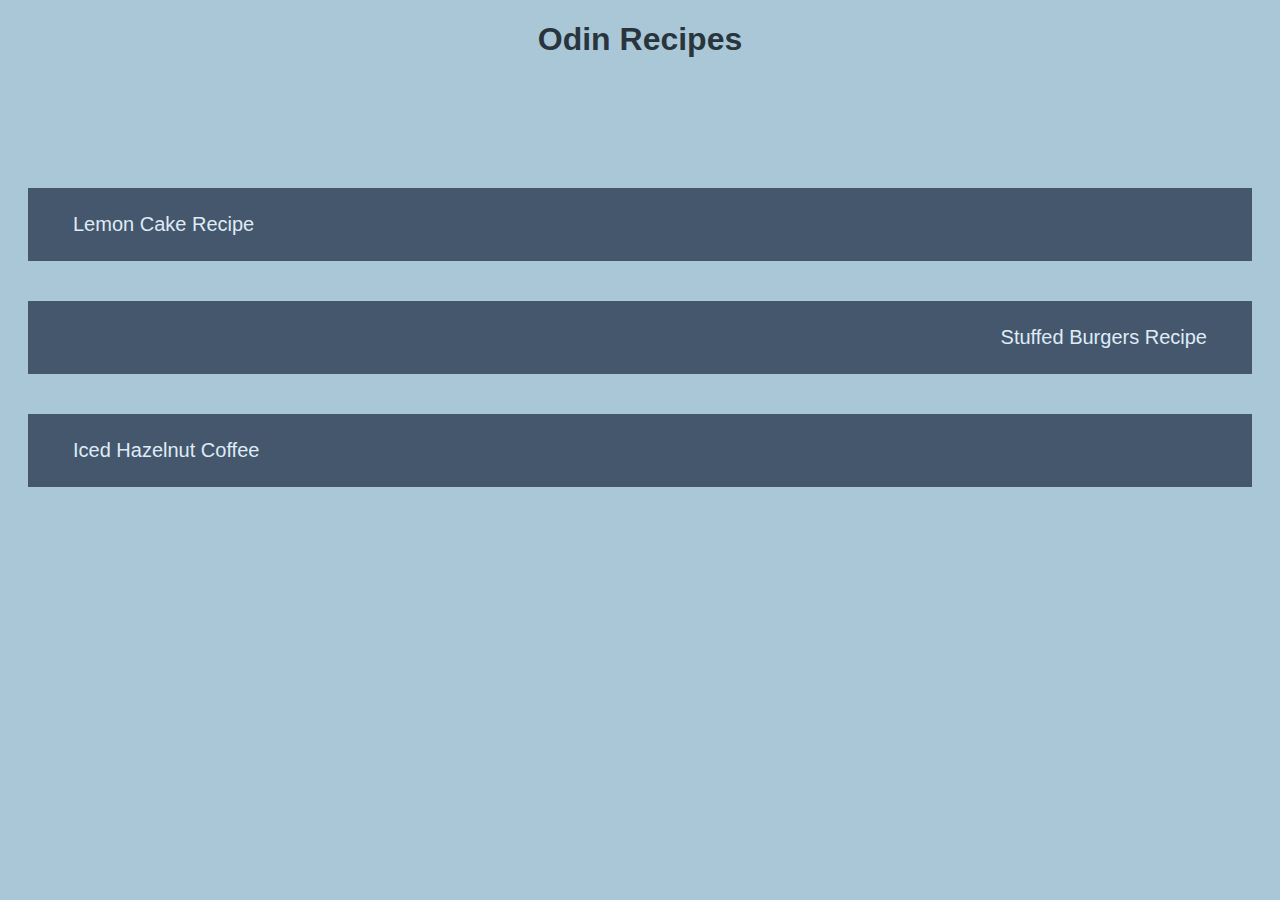
<file: index.html>
<!DOCTYPE html>
<html lang="en">
  <head>
    <meta charset="UTF-8" />
    <meta name="viewport" content="width=device-width, initial-scale=1.0" />
    <title>Document</title>
    <link rel="stylesheet" href="styles.css" />
  </head>
  <body>
    <h1>Odin Recipes</h1>
    <ul class="list-items">
      <li class="lemon-cake">
        <a href="recipes/lemon-cake.html" target="_blank">Lemon Cake Recipe</a>
      </li>

      <li class="burgers">
        <a href="recipes/stuffed-burgers.html" target="_blank"
          >Stuffed Burgers Recipe</a
        >
      </li>
      <li class="coffee">
        <a href="recipes/iced-coffee.html" target="_blank"
          >Iced Hazelnut Coffee</a
        >
      </li>
    </ul>
  </body>
</html>
</file>
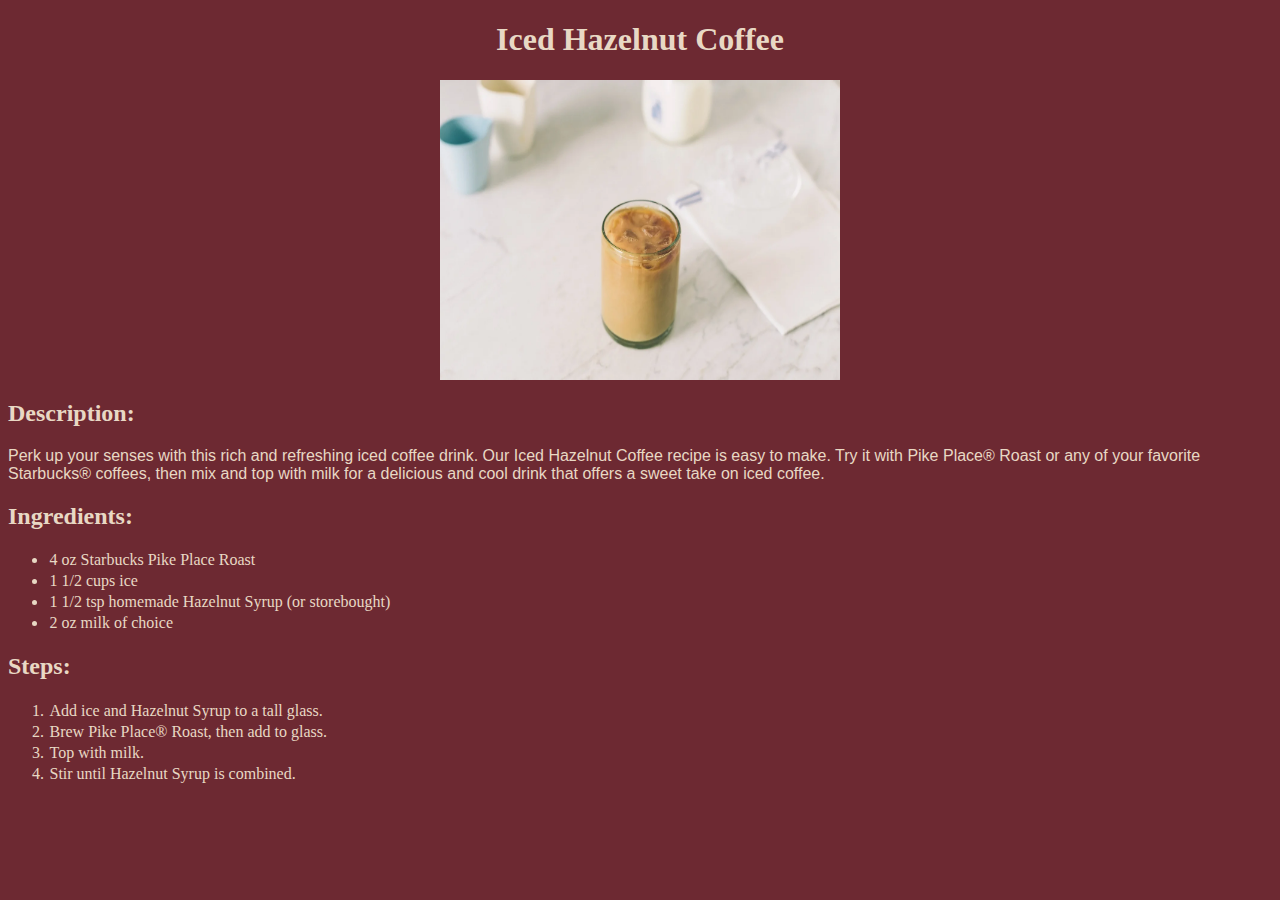
<file: recipes/iced-coffee.html>
<!DOCTYPE html>
<html lang="en">
  <head>
    <meta charset="UTF-8" />
    <meta name="viewport" content="width=device-width, initial-scale=1.0" />
    <title>Coffee</title>
    <link rel="stylesheet" href="coffee.css" />
  </head>
  <body>
    <h1>Iced Hazelnut Coffee</h1>
    <img
      src="../images/IcedHazelnut_Step4.webp"
      style="width: 400px; height: 300px"
      class="coffee-image"
    />
    <h2>Description:</h2>
    <p>
      Perk up your senses with this rich and refreshing iced coffee drink. Our
      Iced Hazelnut Coffee recipe is easy to make. Try it with Pike Place® Roast
      or any of your favorite Starbucks® coffees, then mix and top with milk for
      a delicious and cool drink that offers a sweet take on iced coffee.
    </p>

    <h2>Ingredients:</h2>
    <ul>
      <li>4 oz Starbucks Pike Place Roast</li>

      <li>1 1/2 cups ice</li>

      <li>1 1/2 tsp homemade Hazelnut Syrup (or storebought)</li>

      <li>2 oz milk of choice</li>
    </ul>
    <h2>Steps:</h2>
    <ol>
      <li>Add ice and Hazelnut Syrup to a tall glass.</li>

      <li>Brew Pike Place® Roast, then add to glass.</li>

      <li>Top with milk.</li>

      <li>Stir until Hazelnut Syrup is combined.</li>
    </ol>
  </body>
</html>
</file>
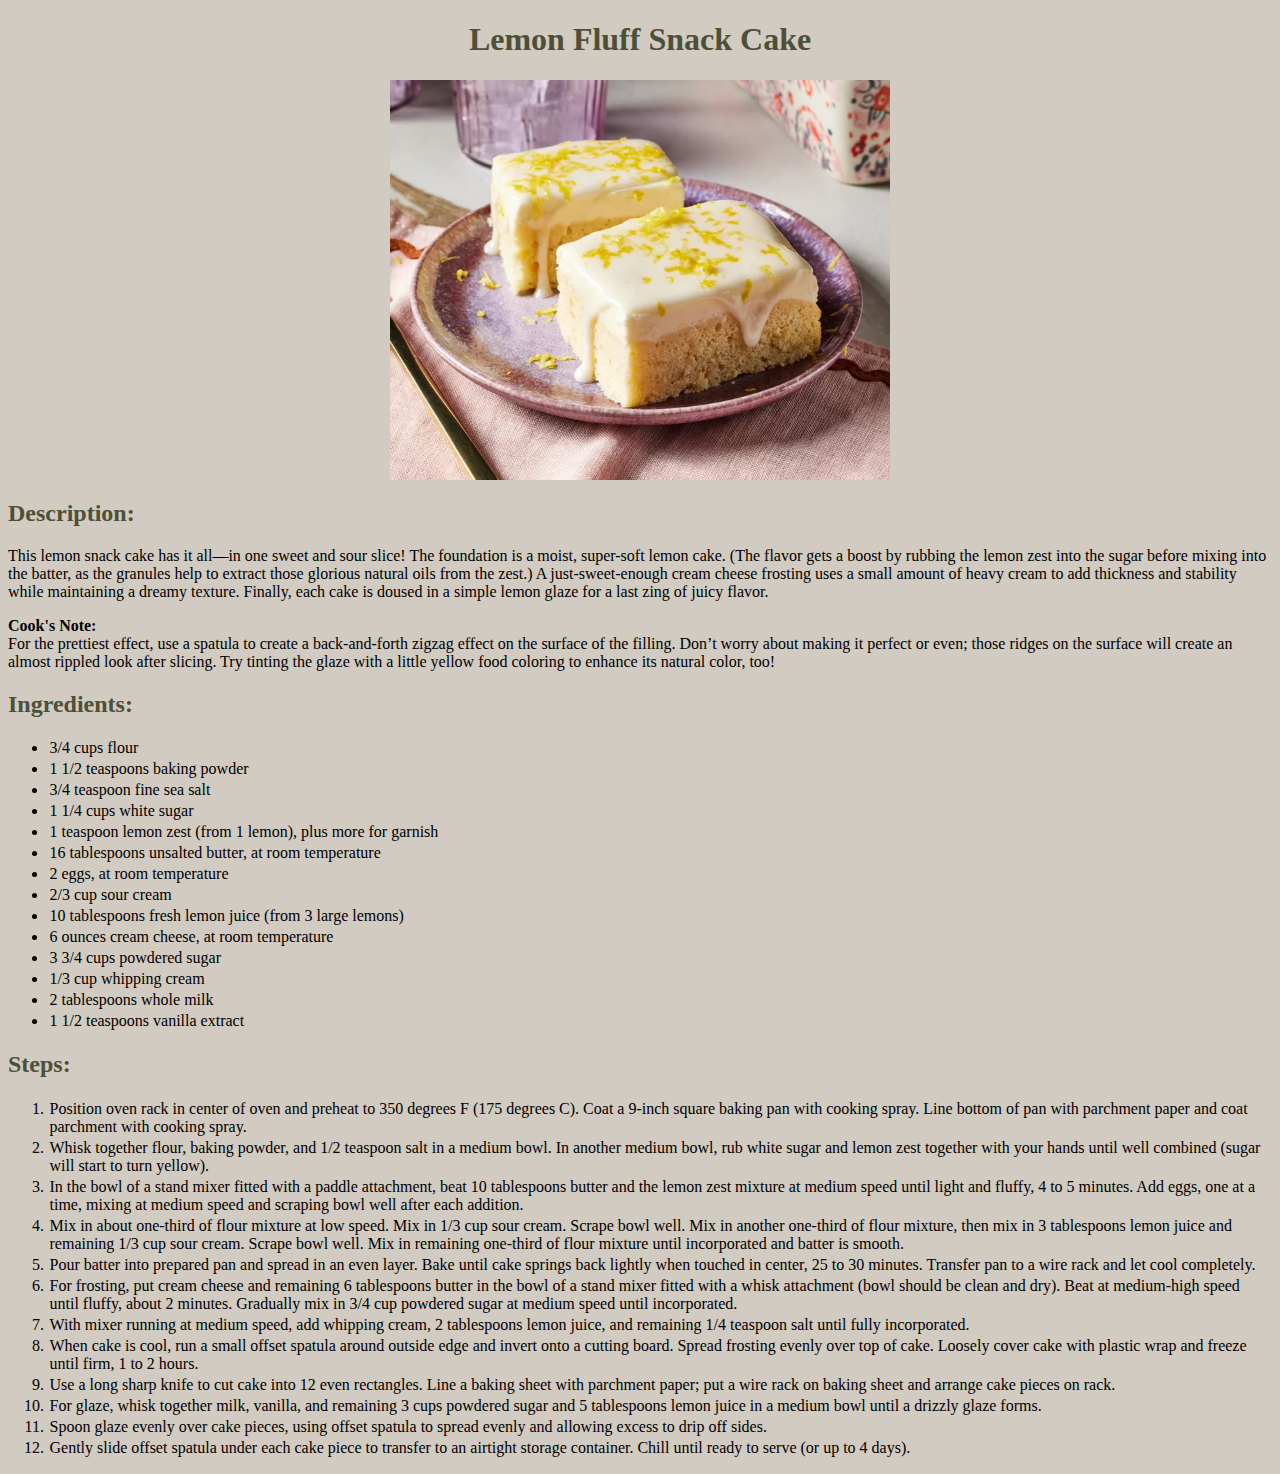
<file: recipes/lemon-cake.html>
<!DOCTYPE html>
<html lang="en">
  <head>
    <meta charset="UTF-8" />
    <meta name="viewport" content="width=device-width, initial-scale=1.0" />
    <title>Lemon Cake</title>
    <link rel="stylesheet" href="lemon.css" />
  </head>
  <body>
    <h1>Lemon Fluff Snack Cake</h1>
    <div class="lemon-cake">
      <img
        src="../images/lemon-cake.webp"
        style="width: 500px; height: 400px"
      />
    </div>
    <h2>Description:</h2>
    <p>
      This lemon snack cake has it all—in one sweet and sour slice! The
      foundation is a moist, super-soft lemon cake. (The flavor gets a boost by
      rubbing the lemon zest into the sugar before mixing into the batter, as
      the granules help to extract those glorious natural oils from the zest.) A
      just-sweet-enough cream cheese frosting uses a small amount of heavy cream
      to add thickness and stability while maintaining a dreamy texture.
      Finally, each cake is doused in a simple lemon glaze for a last zing of
      juicy flavor.
    </p>
    <p>
      <strong>Cook's Note:</strong><br />
      For the prettiest effect, use a spatula to create a back-and-forth zigzag
      effect on the surface of the filling. Don’t worry about making it perfect
      or even; those ridges on the surface will create an almost rippled look
      after slicing. Try tinting the glaze with a little yellow food coloring to
      enhance its natural color, too!
    </p>

    <h2>Ingredients:</h2>
    <ul>
      <li>3/4 cups flour</li>

      <li>1 1/2 teaspoons baking powder</li>

      <li>3/4 teaspoon fine sea salt</li>

      <li>1 1/4 cups white sugar</li>

      <li>1 teaspoon lemon zest (from 1 lemon), plus more for garnish</li>

      <li>16 tablespoons unsalted butter, at room temperature</li>

      <li>2 eggs, at room temperature</li>

      <li>2/3 cup sour cream</li>

      <li>10 tablespoons fresh lemon juice (from 3 large lemons)</li>

      <li>6 ounces cream cheese, at room temperature</li>

      <li>3 3/4 cups powdered sugar</li>

      <li>1/3 cup whipping cream</li>

      <li>2 tablespoons whole milk</li>

      <li>1 1/2 teaspoons vanilla extract</li>
    </ul>
    <h2>Steps:</h2>
    <ol>
      <li>
        Position oven rack in center of oven and preheat to 350 degrees F (175
        degrees C). Coat a 9-inch square baking pan with cooking spray. Line
        bottom of pan with parchment paper and coat parchment with cooking
        spray.
      </li>

      <li>
        Whisk together flour, baking powder, and 1/2 teaspoon salt in a medium
        bowl. In another medium bowl, rub white sugar and lemon zest together
        with your hands until well combined (sugar will start to turn yellow).
      </li>

      <li>
        In the bowl of a stand mixer fitted with a paddle attachment, beat 10
        tablespoons butter and the lemon zest mixture at medium speed until
        light and fluffy, 4 to 5 minutes. Add eggs, one at a time, mixing at
        medium speed and scraping bowl well after each addition.
      </li>

      <li>
        Mix in about one-third of flour mixture at low speed. Mix in 1/3 cup
        sour cream. Scrape bowl well. Mix in another one-third of flour mixture,
        then mix in 3 tablespoons lemon juice and remaining 1/3 cup sour cream.
        Scrape bowl well. Mix in remaining one-third of flour mixture until
        incorporated and batter is smooth.
      </li>

      <li>
        Pour batter into prepared pan and spread in an even layer. Bake until
        cake springs back lightly when touched in center, 25 to 30 minutes.
        Transfer pan to a wire rack and let cool completely.
      </li>

      <li>
        For frosting, put cream cheese and remaining 6 tablespoons butter in the
        bowl of a stand mixer fitted with a whisk attachment (bowl should be
        clean and dry). Beat at medium-high speed until fluffy, about 2 minutes.
        Gradually mix in 3/4 cup powdered sugar at medium speed until
        incorporated.
      </li>

      <li>
        With mixer running at medium speed, add whipping cream, 2 tablespoons
        lemon juice, and remaining 1/4 teaspoon salt until fully incorporated.
      </li>

      <li>
        When cake is cool, run a small offset spatula around outside edge and
        invert onto a cutting board. Spread frosting evenly over top of cake.
        Loosely cover cake with plastic wrap and freeze until firm, 1 to 2
        hours.
      </li>

      <li>
        Use a long sharp knife to cut cake into 12 even rectangles. Line a
        baking sheet with parchment paper; put a wire rack on baking sheet and
        arrange cake pieces on rack.
      </li>

      <li>
        For glaze, whisk together milk, vanilla, and remaining 3 cups powdered
        sugar and 5 tablespoons lemon juice in a medium bowl until a drizzly
        glaze forms.
      </li>

      <li>
        Spoon glaze evenly over cake pieces, using offset spatula to spread
        evenly and allowing excess to drip off sides.
      </li>

      <li>
        Gently slide offset spatula under each cake piece to transfer to an
        airtight storage container. Chill until ready to serve (or up to 4
        days).
      </li>
    </ol>
  </body>
</html>
</file>
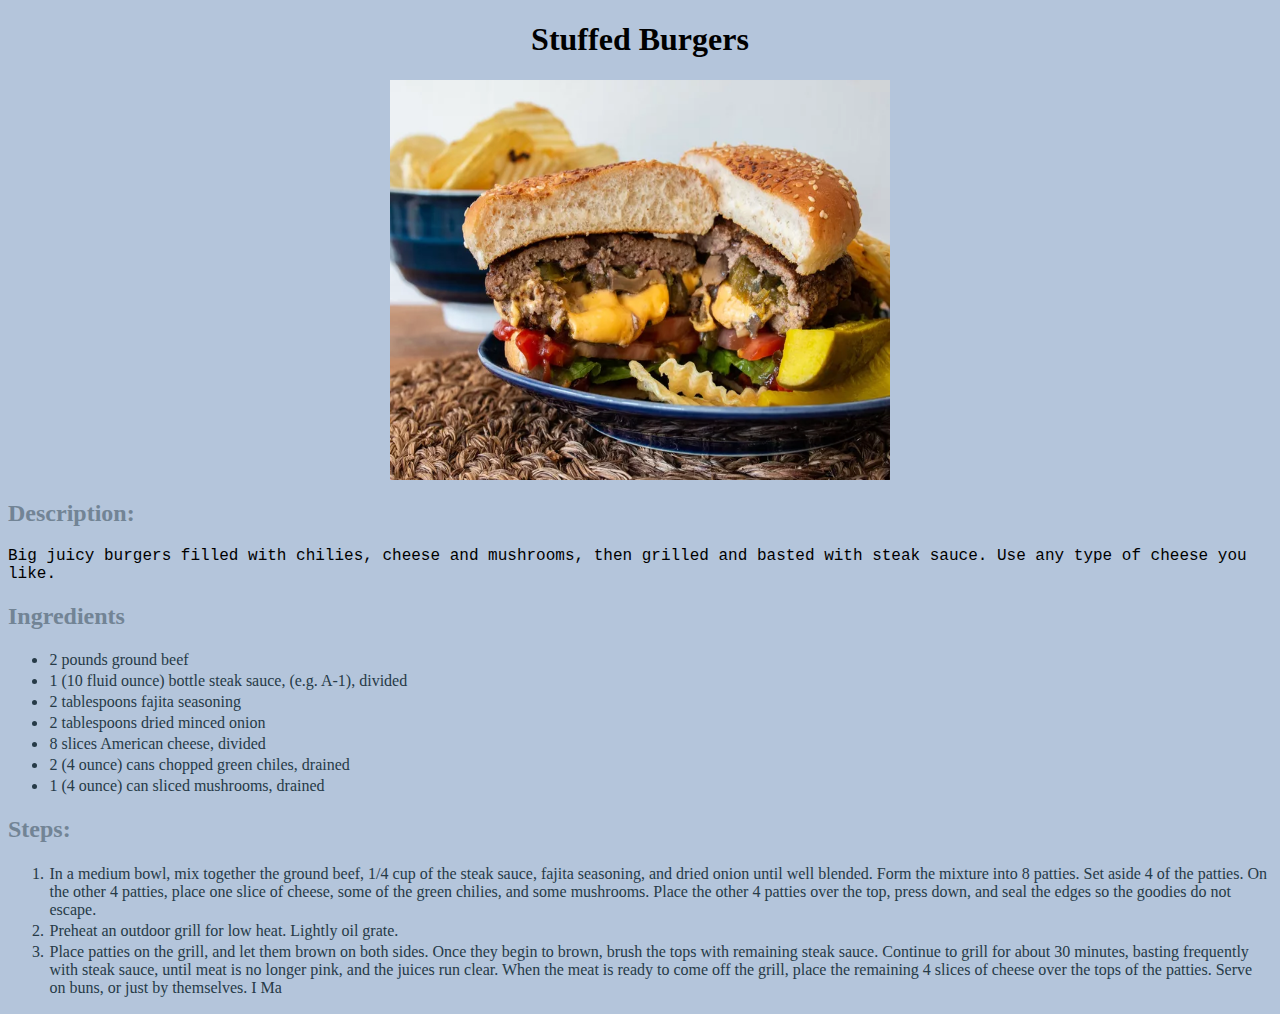
<file: recipes/stuffed-burgers.html>
<!DOCTYPE html>
<html lang="en">
  <head>
    <meta charset="UTF-8" />
    <meta name="viewport" content="width=device-width, initial-scale=1.0" />
    <title>Stuffed Burgers</title>
    <link rel="stylesheet" href="burgers.css" />
  </head>
  <body>
    <h1>Stuffed Burgers</h1>
    <div class="burger-image">
      <img
        src="../images/burger-image.webp"
        style="width: 500px; height: 400px"
      />
    </div>
    <h2>Description:</h2>
    <p>
      Big juicy burgers filled with chilies, cheese and mushrooms, then grilled
      and basted with steak sauce. Use any type of cheese you like.
    </p>
    <h2>Ingredients</h2>
    <ul>
      <li>2 pounds ground beef</li>

      <li>1 (10 fluid ounce) bottle steak sauce, (e.g. A-1), divided</li>

      <li>2 tablespoons fajita seasoning</li>
      <li>2 tablespoons dried minced onion</li>
      <li>8 slices American cheese, divided</li>
      <li>2 (4 ounce) cans chopped green chiles, drained</li>
      <li>1 (4 ounce) can sliced mushrooms, drained</li>
    </ul>
    <h2>Steps:</h2>
    <ol>
      <li>
        In a medium bowl, mix together the ground beef, 1/4 cup of the steak
        sauce, fajita seasoning, and dried onion until well blended. Form the
        mixture into 8 patties. Set aside 4 of the patties. On the other 4
        patties, place one slice of cheese, some of the green chilies, and some
        mushrooms. Place the other 4 patties over the top, press down, and seal
        the edges so the goodies do not escape.
      </li>
      <li>Preheat an outdoor grill for low heat. Lightly oil grate.</li>
      <li>
        Place patties on the grill, and let them brown on both sides. Once they
        begin to brown, brush the tops with remaining steak sauce. Continue to
        grill for about 30 minutes, basting frequently with steak sauce, until
        meat is no longer pink, and the juices run clear. When the meat is ready
        to come off the grill, place the remaining 4 slices of cheese over the
        tops of the patties. Serve on buns, or just by themselves. I Ma
      </li>
    </ol>
  </body>
</html>
</file>
<file: styles.css>
* {
  background-color: #aac7d8;
  color: #dfebf6;
}

h1 {
  color: #29353c;
  text-align: center;
  font-family: "CopperPlate", Helvetica;
  font-weight: 800;
  padding-bottom: 20px;
}

.list-items {
  margin-top: 50px;
  padding: 20px;
  list-style: none;
  background-color: #aac7d8;
  /* background-color: #957040; */
}
li,
a {
  background-color: #44576d;
  margin: 20px;
  text-decoration:none;
}

.lemon-cake {
  font-size: 20px;
  border: 5px solid #44576d;
  /* margin: 70px 400px 30px 0px; */
  display: block;
  padding: 20px;
  font-family: "Franklin Gothic Medium", "Arial Narrow", Arial, sans-serif;
  margin: 40px auto;
}
.burgers {
  display: block;
  border: 5px solid #44576d;
  padding: 20px;
  text-align: end;
  font-size: 20px;
  font-family: "Franklin Gothic Medium", "Arial Narrow", Arial, sans-serif;
  /* margin: 30px 400px 30px 0px; */
  margin: 40px auto;
}
.coffee {
  display: block;
  border: 5px solid #44576d;
  padding: 20px;
  font-size: 20px;
  font-family: "Franklin Gothic Medium", "Arial Narrow", Arial, sans-serif;
  /* margin: 30px 400px 30px 0px; */
  margin: 40px auto;
}
</file>
<file: recipes/coffee.css>
* {
  background-color: #6d2932;
  color: #e8d8c4;
}

h1 {
  text-align: center;
}
.coffee-image {
  display: block;
  margin-left: auto;
  margin-right: auto;
  width: 50%;
}

p {
  font-family: "Gill Sans", "Gill Sans MT", Calibri, "Trebuchet MS", sans-serif;
}

li {
  padding: 1.5px;
}
</file>
<file: recipes/lemon.css>
* {
  background-color: #d2cbc1;
}

h1,
h2 {
  color: #4d5038;
}

h1 {
  text-align: center;
}

.lemon-cake {
  display: flex;
  justify-content: center;
}

li {
  padding: 1.5px;
}

/* ul, li{
    padding: 2px;
} */
</file>
<file: recipes/burgers.css>
* {
  background-color: #b4c5db;
}

h1 {
  text-align: center;
}
h2 {
  color: #728495;
}
div.burger-image {
  display: flex;
  justify-content: center;
}

p {
  font-family: "Courier New", Courier, monospace;
  font-weight: 800px;
}

li {
  padding: 1.5px;
  color: #263a47;
}
</file>
